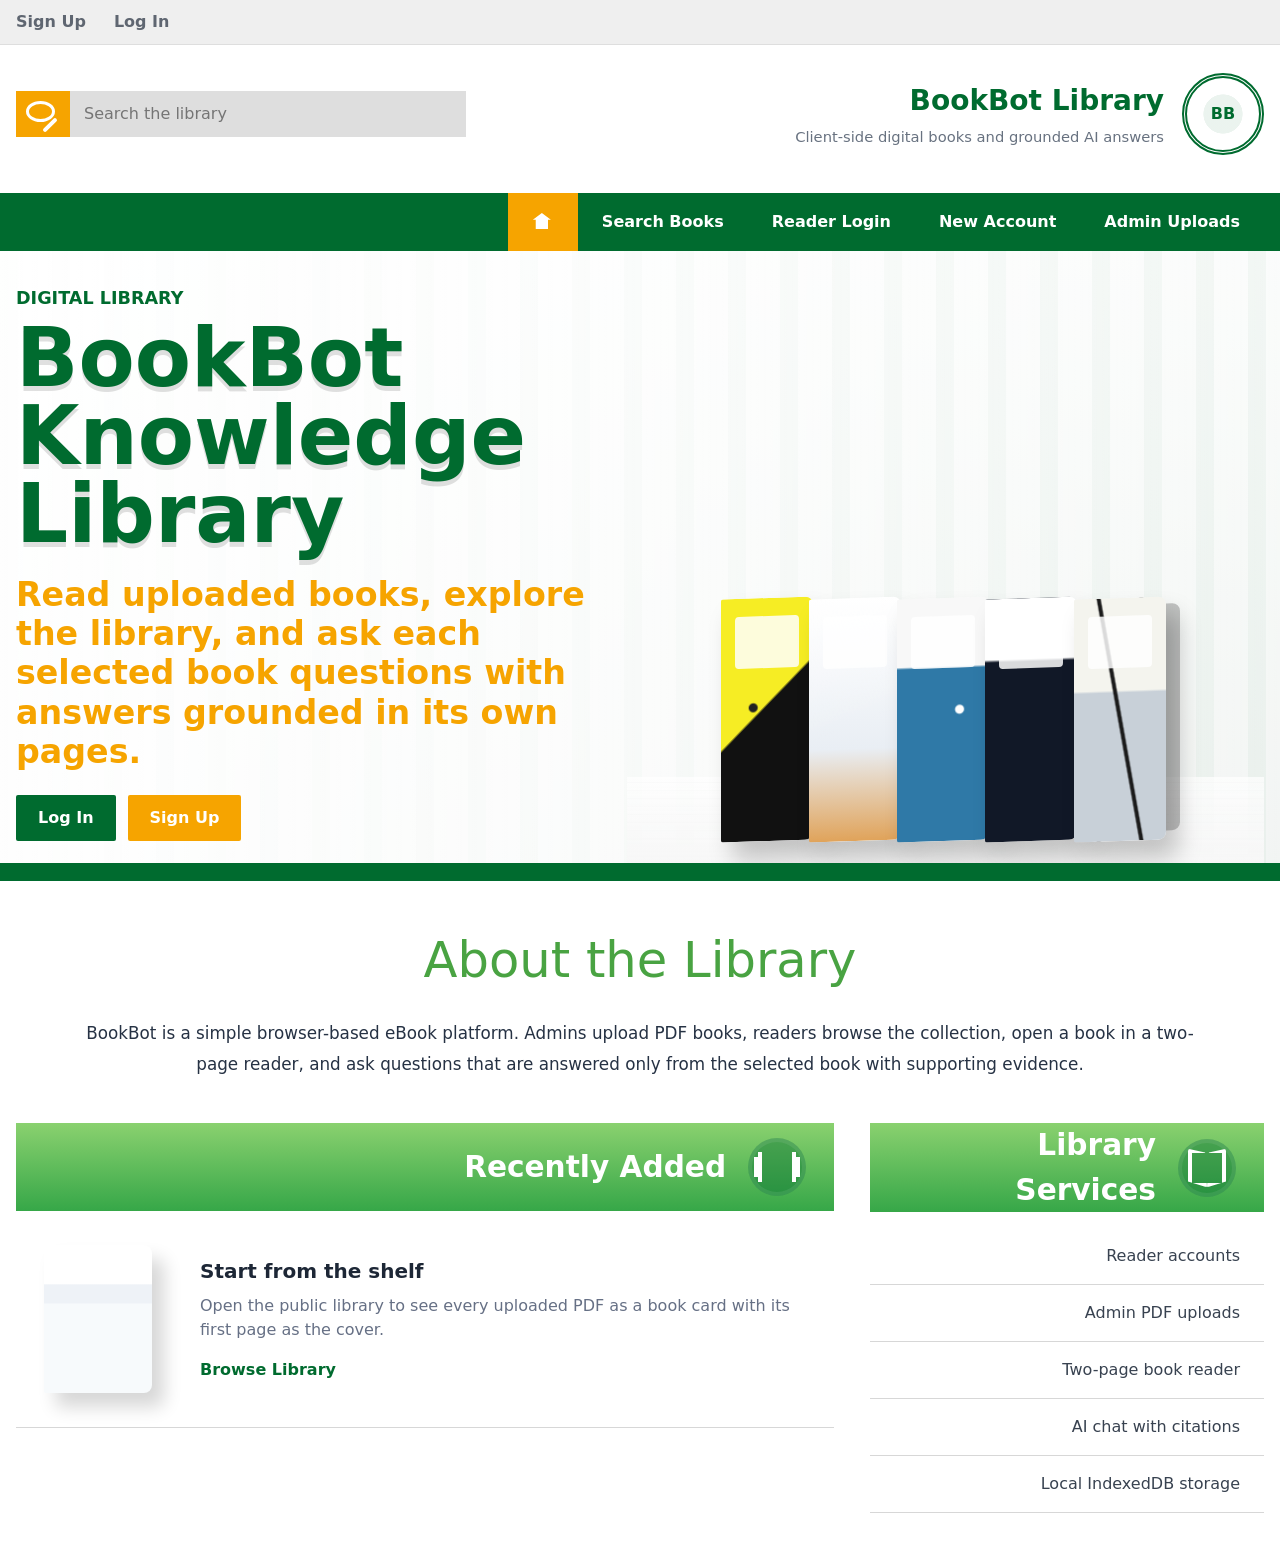
<file: index.html>
<!DOCTYPE html>
<html lang="en">
<head>
  <meta charset="UTF-8">
  <meta name="viewport" content="width=device-width, initial-scale=1.0">
  <title>BookBot Library</title>
  <link rel="stylesheet" href="styles.css">
</head>
<body class="arado-page">
  <header class="arado-site-header">
    <div class="arado-top-strip">
      <div class="arado-container arado-strip-links">
        <a href="signup.html">Sign Up</a>
        <a href="login.html">Log In</a>
      </div>
    </div>

    <div class="arado-brand-row">
      <div class="arado-container arado-brand-content">
        <form class="arado-search" action="library.html" aria-label="Search library">
          <button class="arado-search-button" type="submit" aria-label="Search"></button>
          <input name="q" type="search" placeholder="Search the library">
        </form>

        <a class="arado-brand" href="index.html" aria-label="BookBot home">
          <span class="arado-brand-copy">
            <strong>BookBot Library</strong>
            <small>Client-side digital books and grounded AI answers</small>
          </span>
          <span class="arado-logo-mark" aria-hidden="true">BB</span>
        </a>
      </div>
    </div>

    <nav class="arado-nav-bar" aria-label="Main navigation">
      <div class="arado-container arado-nav-content">
        <a class="arado-home-tile" href="index.html" aria-label="Home"></a>
        <a href="library.html">Search Books</a>
        <a href="login.html">Reader Login</a>
        <a href="signup.html">New Account</a>
        <a href="login.html">Admin Uploads</a>
      </div>
    </nav>
  </header>

  <main>
    <section class="arado-hero" aria-labelledby="homeTitle">
      <div class="arado-container arado-hero-inner">
        <div class="arado-hero-text">
          <p class="arado-hero-kicker">Digital Library</p>
          <h1 id="homeTitle">BookBot Knowledge Library</h1>
          <p>Read uploaded books, explore the library, and ask each selected book questions with answers grounded in its own pages.</p>
          <div class="arado-hero-actions">
            <a class="arado-cta" href="login.html">Log In</a>
            <a class="arado-cta secondary" href="signup.html">Sign Up</a>
          </div>
        </div>

        <div class="arado-book-showcase" aria-hidden="true">
          <span class="showcase-book yellow"></span>
          <span class="showcase-book white"></span>
          <span class="showcase-book blue"></span>
          <span class="showcase-book black"></span>
          <span class="showcase-book pencil"></span>
        </div>
      </div>
    </section>

    <section class="arado-main arado-intro" aria-labelledby="introTitle">
      <h2 id="introTitle">About the Library</h2>
      <p>
        BookBot is a simple browser-based eBook platform. Admins upload PDF books, readers browse the collection, open a book in a two-page reader, and ask questions that are answered only from the selected book with supporting evidence.
      </p>
    </section>

    <section class="arado-main arado-home-grid" aria-label="Library highlights">
      <article class="arado-section-card">
        <div class="arado-section-bar">
          <span>Recently Added</span>
          <span class="arado-section-icon books" aria-hidden="true"></span>
        </div>
        <div class="arado-feature-book">
          <div class="arado-mini-cover"></div>
          <div>
            <h3>Start from the shelf</h3>
            <p>Open the public library to see every uploaded PDF as a book card with its first page as the cover.</p>
            <a href="library.html">Browse Library</a>
          </div>
        </div>
      </article>

      <aside class="arado-section-card">
        <div class="arado-section-bar">
          <span>Library Services</span>
          <span class="arado-section-icon open-book" aria-hidden="true"></span>
        </div>
        <ul class="arado-category-list">
          <li>Reader accounts</li>
          <li>Admin PDF uploads</li>
          <li>Two-page book reader</li>
          <li>AI chat with citations</li>
          <li>Local IndexedDB storage</li>
        </ul>
      </aside>
    </section>
  </main>
</body>
</html>
</file>
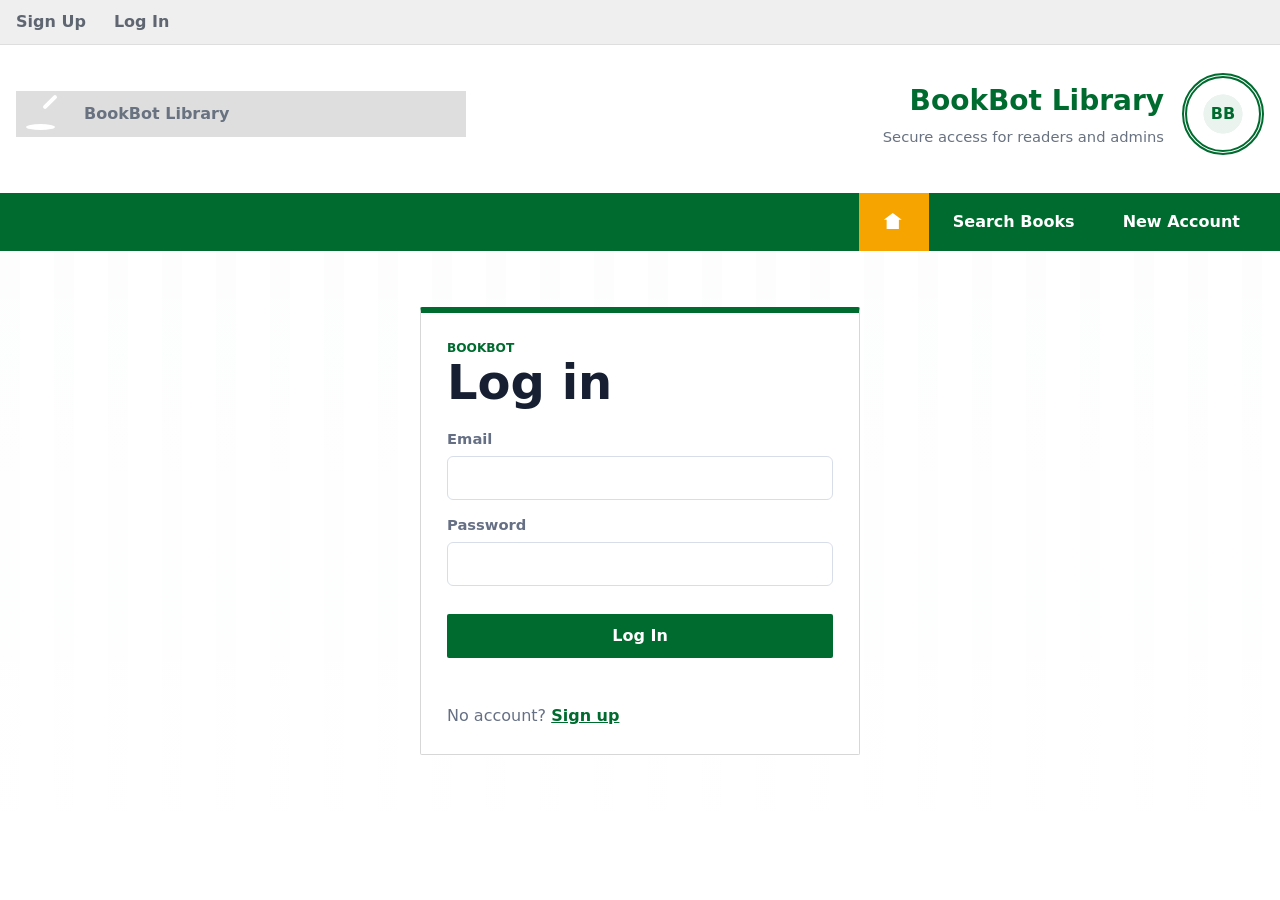
<file: login.html>
<!DOCTYPE html>
<html lang="en">
<head>
  <meta charset="UTF-8">
  <meta name="viewport" content="width=device-width, initial-scale=1.0">
  <title>Log In - BookBot</title>
  <link rel="stylesheet" href="styles.css">
</head>
<body class="arado-page arado-auth-page">
  <header class="arado-site-header">
    <div class="arado-top-strip">
      <div class="arado-container arado-strip-links">
        <a href="signup.html">Sign Up</a>
        <a href="login.html">Log In</a>
      </div>
    </div>

    <div class="arado-brand-row">
      <div class="arado-container arado-brand-content">
        <div class="arado-search muted" aria-hidden="true">
          <span class="arado-search-button"></span>
          <span class="arado-search-placeholder">BookBot Library</span>
        </div>

        <a class="arado-brand" href="index.html" aria-label="BookBot home">
          <span class="arado-brand-copy">
            <strong>BookBot Library</strong>
            <small>Secure access for readers and admins</small>
          </span>
          <span class="arado-logo-mark" aria-hidden="true">BB</span>
        </a>
      </div>
    </div>

    <nav class="arado-nav-bar" aria-label="Main navigation">
      <div class="arado-container arado-nav-content">
        <a class="arado-home-tile" href="index.html" aria-label="Home"></a>
        <a href="library.html">Search Books</a>
        <a href="signup.html">New Account</a>
      </div>
    </nav>
  </header>

  <main class="arado-auth-shell">
    <section class="auth-card arado-auth-card" aria-labelledby="loginTitle">
      <p class="eyebrow">BookBot</p>
      <h1 id="loginTitle">Log in</h1>
      <form class="auth-form" id="loginForm">
        <label>
          <span>Email</span>
          <input id="emailInput" type="email" autocomplete="email" required>
        </label>
        <label>
          <span>Password</span>
          <input id="passwordInput" type="password" autocomplete="current-password" required>
        </label>
        <button class="primary" type="submit">Log In</button>
      </form>
      <div class="status-line" id="authStatus" role="status" aria-live="polite"></div>
      <p class="auth-switch">No account? <a href="signup.html">Sign up</a></p>
    </section>
  </main>

  <script src="js/db.js"></script>
  <script src="js/auth.js"></script>
  <script src="js/login.js"></script>
</body>
</html>
</file>
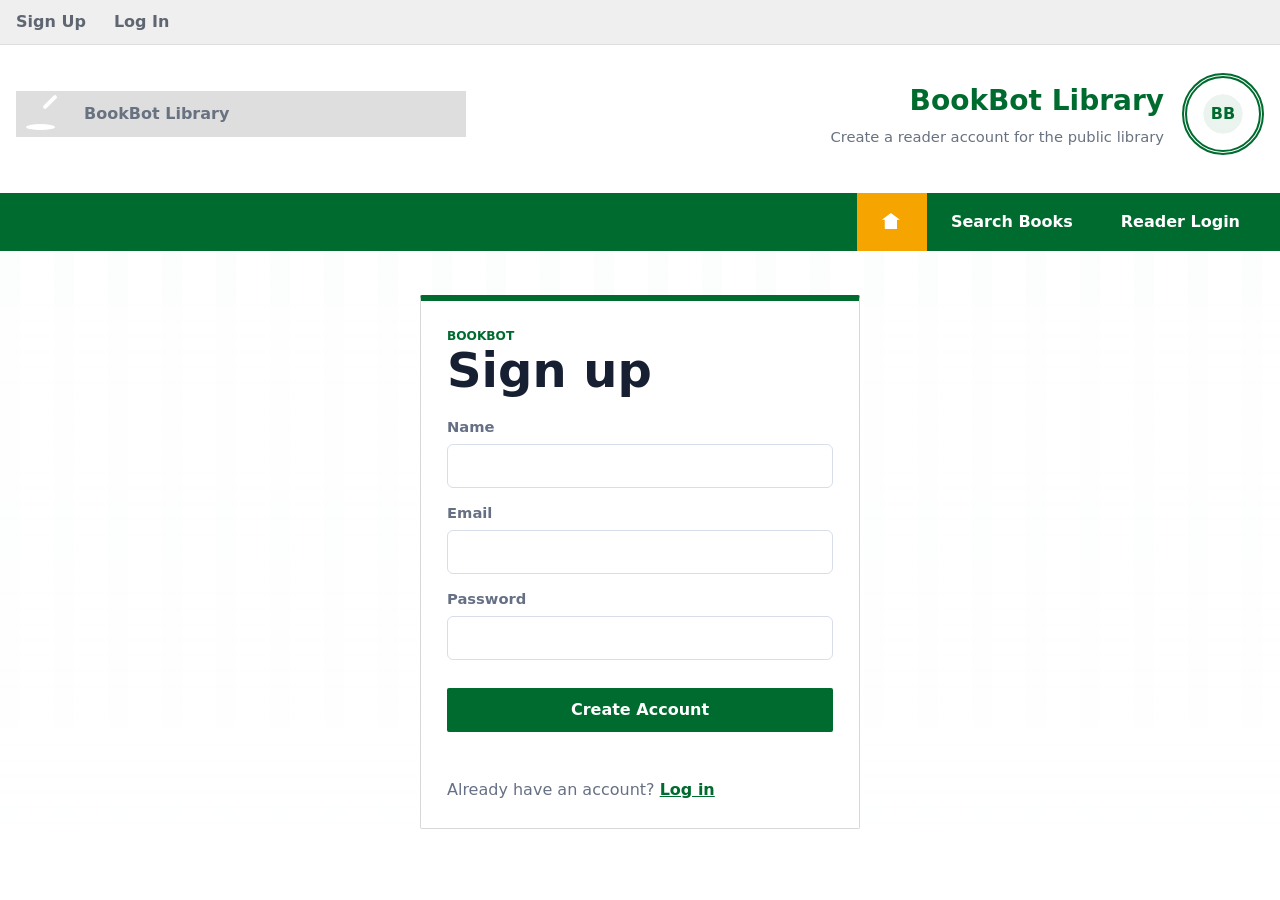
<file: signup.html>
<!DOCTYPE html>
<html lang="en">
<head>
  <meta charset="UTF-8">
  <meta name="viewport" content="width=device-width, initial-scale=1.0">
  <title>Sign Up - BookBot</title>
  <link rel="stylesheet" href="styles.css">
</head>
<body class="arado-page arado-auth-page">
  <header class="arado-site-header">
    <div class="arado-top-strip">
      <div class="arado-container arado-strip-links">
        <a href="signup.html">Sign Up</a>
        <a href="login.html">Log In</a>
      </div>
    </div>

    <div class="arado-brand-row">
      <div class="arado-container arado-brand-content">
        <div class="arado-search muted" aria-hidden="true">
          <span class="arado-search-button"></span>
          <span class="arado-search-placeholder">BookBot Library</span>
        </div>

        <a class="arado-brand" href="index.html" aria-label="BookBot home">
          <span class="arado-brand-copy">
            <strong>BookBot Library</strong>
            <small>Create a reader account for the public library</small>
          </span>
          <span class="arado-logo-mark" aria-hidden="true">BB</span>
        </a>
      </div>
    </div>

    <nav class="arado-nav-bar" aria-label="Main navigation">
      <div class="arado-container arado-nav-content">
        <a class="arado-home-tile" href="index.html" aria-label="Home"></a>
        <a href="library.html">Search Books</a>
        <a href="login.html">Reader Login</a>
      </div>
    </nav>
  </header>

  <main class="arado-auth-shell">
    <section class="auth-card arado-auth-card" aria-labelledby="signupTitle">
      <p class="eyebrow">BookBot</p>
      <h1 id="signupTitle">Sign up</h1>
      <form class="auth-form" id="signupForm">
        <label>
          <span>Name</span>
          <input id="nameInput" type="text" autocomplete="name" required>
        </label>
        <label>
          <span>Email</span>
          <input id="emailInput" type="email" autocomplete="email" required>
        </label>
        <label>
          <span>Password</span>
          <input id="passwordInput" type="password" autocomplete="new-password" minlength="6" required>
        </label>
        <button class="primary" type="submit">Create Account</button>
      </form>
      <div class="status-line" id="authStatus" role="status" aria-live="polite"></div>
      <p class="auth-switch">Already have an account? <a href="login.html">Log in</a></p>
    </section>
  </main>

  <script src="js/db.js"></script>
  <script src="js/auth.js"></script>
  <script src="js/signup.js"></script>
</body>
</html>
</file>
<file: styles.css>
:root {
  --bg: #f6f7fb;
  --surface: #ffffff;
  --ink: #172033;
  --muted: #667085;
  --line: #d8dee9;
  --primary: #2166f3;
  --primary-strong: #174fc1;
  --accent: #118a6b;
  --danger: #c23934;
  --warning: #9a6700;
  --soft-blue: #edf4ff;
  --soft-green: #eaf8f1;
  --soft-red: #fff0ef;
  --shadow: 0 18px 50px rgba(23, 32, 51, 0.08);
}

* {
  box-sizing: border-box;
}

body {
  margin: 0;
  background: var(--bg);
  color: var(--ink);
  font-family: Inter, ui-sans-serif, system-ui, -apple-system, BlinkMacSystemFont, "Segoe UI", sans-serif;
  line-height: 1.5;
}

button,
textarea,
input,
select {
  font: inherit;
}

button {
  border: 0;
  cursor: pointer;
}

button:disabled {
  cursor: not-allowed;
  opacity: 0.58;
}

h1,
h2,
h3,
p {
  margin-top: 0;
}

h1 {
  margin-bottom: 0;
  font-size: clamp(2rem, 4vw, 3rem);
  line-height: 1.05;
}

h2 {
  margin-bottom: 0;
  font-size: clamp(1.45rem, 2.4vw, 2rem);
}

h3 {
  margin-bottom: 0;
  font-size: 1.05rem;
}

.app-shell {
  min-height: 100vh;
  padding: 24px;
}

.topbar,
.view {
  max-width: 1320px;
  margin-inline: auto;
}

.topbar {
  display: flex;
  align-items: center;
  justify-content: space-between;
  gap: 16px;
  margin-bottom: 20px;
}

.admin-topbar {
  align-items: flex-start;
}

.admin-lead {
  max-width: 560px;
  margin: 8px 0 0;
  color: var(--muted);
}

.eyebrow,
.section-kicker {
  margin: 0;
  color: var(--accent);
  font-size: 0.76rem;
  font-weight: 800;
  letter-spacing: 0;
  text-transform: uppercase;
}

.nav-actions,
.mode-switch,
.reader-controls {
  display: flex;
  flex-wrap: wrap;
  align-items: center;
  gap: 8px;
}

.nav-link {
  display: inline-flex;
  min-height: 42px;
  align-items: center;
  border-radius: 6px;
  padding: 10px 14px;
  color: var(--ink);
  background: #e9edf5;
  font-weight: 800;
  text-decoration: none;
}

.nav-link:hover {
  background: #dde4f0;
}

.nav-button,
.secondary,
.primary,
.danger {
  min-height: 42px;
  border-radius: 6px;
  padding: 10px 14px;
  font-weight: 800;
}

.nav-button,
.secondary {
  color: var(--ink);
  background: #e9edf5;
}

.nav-button.active {
  color: #fff;
  background: var(--ink);
}

.primary {
  width: 100%;
  margin-top: 14px;
  color: #fff;
  background: var(--primary);
}

.primary:hover:not(:disabled) {
  background: var(--primary-strong);
}

.danger {
  color: #fff;
  background: var(--danger);
}

.ghost {
  background: transparent;
  border: 1px solid rgba(194, 57, 52, 0.35);
  color: var(--danger);
}

.full-width {
  width: 100%;
  margin-top: 10px;
}

.compact {
  min-height: 36px;
  padding: 7px 10px;
}

.view {
  display: none;
}

.view.active {
  display: block;
}

.auth-shell {
  min-height: 100vh;
  display: grid;
  place-items: center;
  padding: 24px;
}

.auth-card {
  width: min(100%, 440px);
  border: 1px solid var(--line);
  border-radius: 8px;
  background: var(--surface);
  box-shadow: var(--shadow);
  padding: 26px;
}

.auth-card h1 {
  margin-bottom: 20px;
}

.auth-form {
  display: grid;
  gap: 14px;
}

.auth-form label {
  display: grid;
  gap: 6px;
  color: var(--muted);
  font-size: 0.92rem;
  font-weight: 800;
}

.auth-form input,
.auth-form select {
  width: 100%;
  min-height: 44px;
  border: 1px solid var(--line);
  border-radius: 6px;
  background: #fff;
  color: var(--ink);
  padding: 10px 12px;
}

.auth-switch {
  margin: 14px 0 0;
  color: var(--muted);
}

.auth-switch a {
  color: var(--primary);
  font-weight: 800;
}

.home-shell {
  min-height: 100vh;
  display: grid;
  align-content: center;
  gap: 22px;
  padding: 32px 24px;
}

.home-hero {
  width: min(100%, 1120px);
  display: grid;
  grid-template-columns: minmax(320px, 1.05fr) minmax(300px, 0.95fr);
  gap: 26px;
  align-items: center;
  margin: 0 auto;
}

.home-story {
  text-align: left;
}

.home-hero h1 {
  max-width: 720px;
  margin: 8px 0 16px;
}

.home-copy {
  max-width: 620px;
  margin: 0 0 24px;
  color: var(--muted);
  font-size: 1.05rem;
}

.home-actions {
  display: flex;
  justify-content: flex-start;
  flex-wrap: wrap;
  gap: 12px;
}

.primary-link,
.secondary-link {
  display: inline-flex;
  min-width: 132px;
  min-height: 46px;
  align-items: center;
  justify-content: center;
  border-radius: 6px;
  padding: 11px 16px;
  font-weight: 850;
  text-decoration: none;
}

.primary-link {
  color: #fff;
  background: var(--primary);
}

.secondary-link {
  color: var(--ink);
  background: #e9edf5;
}

.conversation-preview,
.detail-card,
.home-quote {
  border: 1px solid var(--line);
  border-radius: 8px;
  background: var(--surface);
  box-shadow: var(--shadow);
}

.conversation-preview {
  display: grid;
  gap: 12px;
  padding: 18px;
}

.preview-header {
  display: flex;
  align-items: center;
  gap: 8px;
  color: var(--muted);
  font-size: 0.9rem;
  font-weight: 800;
}

.preview-dot {
  width: 9px;
  height: 9px;
  border-radius: 999px;
  background: var(--accent);
  box-shadow: 0 0 0 5px rgba(17, 138, 107, 0.12);
}

.bubble {
  max-width: 92%;
  border-radius: 8px;
  padding: 12px;
  font-size: 0.96rem;
}

.user-bubble {
  justify-self: end;
  color: #fff;
  background: var(--primary);
}

.bot-bubble {
  justify-self: start;
  background: var(--soft-green);
  border: 1px solid #c7ead9;
}

.evidence-chip {
  justify-self: start;
  border-radius: 999px;
  background: var(--soft-blue);
  color: var(--primary-strong);
  padding: 6px 10px;
  font-size: 0.86rem;
  font-weight: 850;
}

.home-details {
  width: min(100%, 1120px);
  display: grid;
  grid-template-columns: repeat(3, 1fr);
  gap: 14px;
  margin: 0 auto;
}

.detail-card {
  padding: 16px;
}

.detail-card h2 {
  margin-bottom: 8px;
  font-size: 1.1rem;
}

.detail-card p:last-child {
  margin-bottom: 0;
  color: var(--muted);
}

.detail-label {
  margin-bottom: 6px;
  color: var(--accent);
  font-size: 0.78rem;
  font-weight: 850;
  text-transform: uppercase;
}

.home-quote {
  width: min(100%, 1120px);
  margin: 0 auto;
  padding: 16px 18px;
}

.home-quote p {
  margin-bottom: 0;
  color: #263244;
  font-weight: 700;
}

.view-heading,
.book-view-header {
  display: flex;
  align-items: center;
  justify-content: space-between;
  gap: 16px;
  margin-bottom: 18px;
}

.book-view-header {
  align-items: flex-start;
}

.panel,
.book-card,
.source-card,
.message,
.evidence-item {
  background: var(--surface);
  border: 1px solid var(--line);
  border-radius: 8px;
  box-shadow: var(--shadow);
}

.panel {
  padding: 18px;
}

.section-heading {
  display: flex;
  justify-content: space-between;
  align-items: flex-start;
  gap: 12px;
  margin-bottom: 16px;
}

.book-count {
  min-width: 58px;
  border-radius: 999px;
  background: var(--soft-blue);
  color: var(--primary-strong);
  font-weight: 800;
  text-align: center;
  padding: 4px 10px;
}

.admin-dashboard {
  max-width: 1320px;
  margin-inline: auto;
}

.admin-stats {
  display: grid;
  grid-template-columns: repeat(3, minmax(180px, 1fr));
  gap: 14px;
  margin-bottom: 18px;
}

.admin-stat {
  border: 1px solid var(--line);
  border-radius: 8px;
  background: var(--surface);
  box-shadow: var(--shadow);
  padding: 16px;
}

.admin-stat-label {
  display: block;
  margin-bottom: 6px;
  color: var(--muted);
  font-size: 0.82rem;
  font-weight: 850;
  text-transform: uppercase;
}

.admin-stat strong {
  display: block;
  font-size: clamp(1.2rem, 2vw, 1.65rem);
  overflow-wrap: anywhere;
}

.admin-layout {
  display: grid;
  grid-template-columns: minmax(300px, 0.85fr) minmax(420px, 1.15fr);
  gap: 18px;
  align-items: start;
}

.admin-upload-card,
.admin-library-panel {
  min-height: 100%;
}

.drop-zone {
  display: grid;
  min-height: 170px;
  place-content: center;
  gap: 4px;
  padding: 20px;
  border: 1px dashed #9db7e8;
  border-radius: 8px;
  background: #fbfdff;
  text-align: center;
  transition: border-color 160ms ease, background 160ms ease;
}

.drop-zone.is-dragging {
  border-color: var(--primary);
  background: var(--soft-blue);
}

.admin-drop-zone {
  min-height: 220px;
  border-style: solid;
  background:
    linear-gradient(180deg, rgba(237, 244, 255, 0.72), rgba(255, 255, 255, 0.95));
}

.upload-mark {
  display: inline-grid;
  width: 54px;
  height: 54px;
  place-items: center;
  justify-self: center;
  border-radius: 8px;
  color: #fff;
  background: var(--primary);
  font-size: 0.82rem;
  font-weight: 900;
}

.drop-zone input {
  position: absolute;
  width: 1px;
  height: 1px;
  opacity: 0;
  pointer-events: none;
}

.drop-title {
  font-weight: 800;
}

.selected-files {
  display: flex;
  flex-wrap: wrap;
  gap: 8px;
  min-height: 38px;
  margin-top: 12px;
  color: var(--muted);
  font-size: 0.9rem;
}

.selected-file-pill {
  display: inline-flex;
  max-width: 100%;
  align-items: center;
  border: 1px solid #cfe0ff;
  border-radius: 999px;
  background: var(--soft-blue);
  color: var(--primary-strong);
  padding: 6px 10px;
  font-weight: 800;
  overflow-wrap: anywhere;
}

.admin-actions {
  display: grid;
  grid-template-columns: 1fr;
  gap: 10px;
  margin-top: 8px;
}

.admin-actions .primary,
.admin-actions .danger {
  width: 100%;
  margin-top: 0;
}

.drop-meta,
.status-line,
.book-meta,
.book-subtitle,
.source-meta,
.evidence-meta,
.page-indicator {
  color: var(--muted);
  font-size: 0.9rem;
}

.status-line {
  min-height: 22px;
  margin-top: 10px;
}

.status-line.error {
  color: var(--danger);
}

.status-line.success {
  color: var(--accent);
}

.status-line.warning {
  color: var(--warning);
}

.library-grid {
  display: grid;
  grid-template-columns: repeat(auto-fill, minmax(230px, 1fr));
  gap: 16px;
}

.book-card {
  display: grid;
  min-height: 320px;
  padding: 16px;
  cursor: pointer;
  align-content: start;
  transition: transform 160ms ease, border-color 160ms ease;
}

.book-card:hover,
.book-card:focus-visible {
  border-color: #a8bce6;
  outline: none;
  transform: translateY(-2px);
}

.book-cover {
  display: grid;
  width: 100%;
  aspect-ratio: 3 / 4;
  place-content: center;
  border-radius: 6px;
  color: #fff;
  background: linear-gradient(135deg, #2166f3, #118a6b);
  font-weight: 900;
  overflow: hidden;
}

.book-cover.has-thumbnail {
  align-content: start;
  background: #eef1f6;
  border: 1px solid var(--line);
}

.book-cover canvas {
  width: 100% !important;
  height: 100% !important;
  object-fit: cover;
  object-position: top center;
}

.book-card-title,
.book-name {
  margin: 12px 0 6px;
  font-weight: 850;
  overflow-wrap: anywhere;
}

.book-list {
  list-style: none;
  padding: 0;
  margin: 0;
  display: grid;
  gap: 10px;
}

.admin-book-list {
  gap: 12px;
}

.book-item {
  display: flex;
  justify-content: space-between;
  gap: 10px;
  align-items: center;
  border: 1px solid var(--line);
  border-radius: 8px;
  padding: 12px;
  background: #fff;
}

.admin-book-item {
  align-items: center;
  padding: 14px;
}

.admin-book-main {
  display: flex;
  min-width: 0;
  align-items: center;
  gap: 12px;
}

.admin-book-index {
  display: inline-grid;
  flex: 0 0 42px;
  width: 42px;
  height: 42px;
  place-items: center;
  border-radius: 8px;
  background: var(--soft-green);
  color: var(--accent);
  font-size: 0.82rem;
  font-weight: 900;
}

.admin-book-actions {
  display: flex;
  align-items: center;
  gap: 10px;
}

.admin-book-date {
  color: var(--muted);
  font-size: 0.86rem;
  white-space: nowrap;
}

.admin-empty {
  background: #fbfdff;
}

.admin-page {
  background: #eef2f7;
}

.admin-console {
  display: grid;
  grid-template-columns: 260px minmax(0, 1fr);
  min-height: 100vh;
}

.admin-sidebar {
  position: sticky;
  top: 0;
  display: flex;
  height: 100vh;
  flex-direction: column;
  gap: 22px;
  border-right: 1px solid #ccd6e3;
  background: #111827;
  color: #fff;
  padding: 22px;
}

.admin-brand {
  display: flex;
  align-items: center;
  gap: 12px;
  color: #fff;
  text-decoration: none;
}

.admin-brand-mark {
  display: grid;
  width: 42px;
  height: 42px;
  place-items: center;
  border-radius: 8px;
  background: var(--primary);
  font-weight: 900;
}

.admin-brand strong,
.admin-brand small {
  display: block;
}

.admin-brand small {
  color: #a8b3c7;
  font-size: 0.82rem;
}

.admin-side-nav {
  display: grid;
  gap: 8px;
}

.admin-side-nav a {
  border-radius: 6px;
  color: #cbd5e1;
  padding: 10px 12px;
  font-weight: 800;
  text-decoration: none;
}

.admin-side-nav a.active,
.admin-side-nav a:hover {
  color: #fff;
  background: rgba(255, 255, 255, 0.1);
}

.admin-sidebar-note {
  margin-top: auto;
  border: 1px solid rgba(255, 255, 255, 0.14);
  border-radius: 8px;
  background: rgba(255, 255, 255, 0.06);
  padding: 12px;
}

.admin-sidebar-note span {
  display: block;
  margin-bottom: 6px;
  color: #fff;
  font-weight: 850;
}

.admin-sidebar-note p {
  margin-bottom: 0;
  color: #a8b3c7;
  font-size: 0.88rem;
}

.admin-main {
  min-width: 0;
  padding: 26px;
}

.admin-commandbar {
  display: flex;
  align-items: flex-start;
  justify-content: space-between;
  gap: 18px;
  margin-bottom: 20px;
}

.admin-commandbar h1 {
  margin-bottom: 0;
}

.admin-command-actions {
  display: flex;
  flex-wrap: wrap;
  gap: 8px;
}

.admin-dashboard-v2 {
  display: grid;
  grid-template-columns: minmax(320px, 0.82fr) minmax(460px, 1.18fr);
  grid-template-areas:
    "upload stats"
    "upload table";
  gap: 18px;
}

.admin-hero-panel,
.admin-stats-v2 article,
.admin-table-panel {
  border: 1px solid #d5deea;
  border-radius: 8px;
  background: #fff;
  box-shadow: var(--shadow);
}

.admin-hero-panel {
  grid-area: upload;
  padding: 20px;
}

.admin-hero-copy p:last-child {
  margin-bottom: 16px;
  color: var(--muted);
}

.admin-drop-zone-v2 {
  min-height: 260px;
  border: 1px solid #b8cae8;
  background: linear-gradient(180deg, #f3f7ff, #fff);
}

.admin-actions-v2 {
  display: grid;
  gap: 10px;
  margin-top: 12px;
}

.admin-actions-v2 .primary,
.admin-actions-v2 .danger {
  width: 100%;
  margin-top: 0;
}

.admin-stats-v2 {
  grid-area: stats;
  display: grid;
  grid-template-columns: repeat(3, minmax(0, 1fr));
  gap: 12px;
}

.admin-stats-v2 article {
  padding: 16px;
}

.admin-stats-v2 span,
.admin-row-label,
.admin-table-caption {
  display: block;
  color: var(--muted);
  font-size: 0.78rem;
  font-weight: 850;
  text-transform: uppercase;
}

.admin-stats-v2 strong {
  display: block;
  margin-top: 6px;
  font-size: clamp(1.15rem, 2vw, 1.45rem);
  overflow-wrap: anywhere;
}

.admin-table-panel {
  grid-area: table;
  overflow: hidden;
}

.admin-table-header {
  display: flex;
  justify-content: space-between;
  gap: 12px;
  align-items: flex-start;
  border-bottom: 1px solid var(--line);
  padding: 18px;
}

.admin-book-table {
  list-style: none;
  margin: 0;
  padding: 0;
}

.admin-table-row {
  display: grid;
  grid-template-columns: minmax(260px, 1.4fr) 92px 104px 120px 86px;
  gap: 12px;
  align-items: center;
  border-bottom: 1px solid var(--line);
  padding: 14px 18px;
}

.admin-table-row:last-child {
  border-bottom: 0;
}

.admin-book-title-cell {
  display: flex;
  min-width: 0;
  align-items: center;
  gap: 12px;
}

.admin-book-cell strong {
  display: block;
  margin-top: 4px;
}

.admin-table-row .book-name {
  margin: 0 0 4px;
}

.admin-table-row .delete-book {
  min-width: 0;
}

.book-name {
  margin-top: 0;
}

.delete-book {
  min-width: 74px;
  min-height: 34px;
  padding: 7px 10px;
  border-radius: 6px;
  color: var(--danger);
  background: var(--soft-red);
  font-weight: 800;
}

.empty-state {
  border: 1px dashed var(--line);
  border-radius: 8px;
  padding: 16px;
  color: var(--muted);
  background: #fbfbfc;
}

.empty-state.hidden,
.hidden {
  display: none;
}

.book-workspace {
  display: grid;
  grid-template-columns: minmax(420px, 1.15fr) minmax(340px, 0.85fr);
  grid-template-areas:
    "reader chat"
    "reader evidence";
  gap: 18px;
  align-items: start;
}

.reader-panel {
  grid-area: reader;
  min-height: 720px;
}

.book-workspace.reading-layout {
  grid-template-columns: 1fr;
  grid-template-areas: "reader";
}

.chat-panel {
  grid-area: chat;
  display: none;
  min-height: 500px;
  flex-direction: column;
  padding: 0;
  overflow: hidden;
}

.chat-panel.active {
  display: flex;
}

.chat-heading {
  margin-bottom: 0;
  padding: 18px 18px 12px;
  border-bottom: 1px solid var(--line);
  background: #fbfdff;
}

.evidence-panel {
  grid-area: evidence;
  display: none;
}

.evidence-panel.active {
  display: block;
}

.reader-panel {
  display: none;
}

.reader-panel.active {
  display: block;
}

.reader-toolbar {
  display: flex;
  justify-content: space-between;
  align-items: center;
  gap: 12px;
  margin-bottom: 12px;
}

.pdf-stage {
  min-height: 580px;
  display: grid;
  place-items: start center;
  overflow-x: hidden;
  overflow-y: auto;
  border: 1px solid var(--line);
  border-radius: 8px;
  background: #eef1f6;
  padding: 18px;
}

.pdf-spread {
  display: flex;
  justify-content: center;
  align-items: flex-start;
  gap: 18px;
  width: 100%;
  max-width: 100%;
}

#leftPdfCanvas,
#rightPdfCanvas {
  max-width: 100%;
  height: auto;
  background: #fff;
  box-shadow: 0 10px 30px rgba(23, 32, 51, 0.16);
}

.reader-text-spread {
  display: none;
  width: 100%;
  grid-template-columns: repeat(2, minmax(260px, 1fr));
  gap: 14px;
}

.reader-text-page {
  white-space: pre-wrap;
  overflow-wrap: anywhere;
  border-radius: 8px;
  background: #fff;
  padding: 20px;
  box-shadow: 0 10px 30px rgba(23, 32, 51, 0.08);
}

.chat-thread {
  flex: 1;
  display: flex;
  flex-direction: column;
  gap: 12px;
  min-height: 330px;
  max-height: 480px;
  overflow: auto;
  padding: 16px 18px;
  background: linear-gradient(180deg, #fbfdff 0%, #f7f9fc 100%);
}

.message {
  max-width: 88%;
  padding: 12px 14px;
  box-shadow: none;
}

.message.user {
  align-self: flex-end;
  background: var(--soft-blue);
  border-color: #cfe0ff;
}

.message.answer {
  align-self: flex-start;
  background: #fff;
}

.message-label {
  margin: 0 0 8px;
  color: var(--muted);
  font-size: 0.82rem;
  font-weight: 850;
  text-transform: uppercase;
  letter-spacing: 0;
}

.message-text {
  margin: 0;
  white-space: pre-wrap;
  overflow-wrap: anywhere;
}

.sources {
  display: grid;
  gap: 10px;
  margin-top: 12px;
}

.source-card {
  padding: 12px;
  background: var(--soft-green);
  border-color: #c7ead9;
  box-shadow: none;
}

.source-title {
  margin: 0 0 6px;
  font-weight: 850;
  overflow-wrap: anywhere;
}

.source-excerpt,
.evidence-text {
  margin: 8px 0 0;
  color: #263244;
}

.source-excerpt {
  font-size: 0.94rem;
}

.chat-form {
  display: grid;
  grid-template-columns: 1fr 96px;
  gap: 10px;
  margin-top: 0;
  padding: 14px 18px 8px;
  border-top: 1px solid var(--line);
  background: #fff;
}

.composer {
  display: grid;
  gap: 6px;
}

.chat-form textarea {
  width: 100%;
  min-height: 72px;
  max-height: 170px;
  resize: vertical;
  border: 1px solid var(--line);
  border-radius: 8px;
  padding: 12px;
  color: var(--ink);
  background: #fbfdff;
}

.chat-form textarea:focus {
  outline: 2px solid rgba(33, 102, 243, 0.16);
  border-color: #9db7e8;
}

.chat-form .primary {
  height: 72px;
  margin-top: 0;
}

.chat-panel > .status-line {
  margin: 0;
  padding: 0 18px 12px;
  background: #fff;
}

.composer-meta {
  color: var(--muted);
  font-size: 0.78rem;
}

.chat-empty {
  display: grid;
  gap: 10px;
  border: 1px dashed #c8d4e8;
  border-radius: 8px;
  background: #fff;
  padding: 16px;
}

.chat-empty-title {
  margin-bottom: 0;
  font-weight: 850;
}

.chat-empty-copy {
  margin-bottom: 0;
  color: var(--muted);
  font-size: 0.94rem;
}

.prompt-chips {
  display: flex;
  flex-wrap: wrap;
  gap: 8px;
}

.prompt-chips button {
  min-height: 34px;
  border: 1px solid #cfe0ff;
  border-radius: 999px;
  background: var(--soft-blue);
  color: var(--primary-strong);
  padding: 7px 10px;
  font-weight: 800;
}

.prompt-chips button:hover {
  border-color: #9db7e8;
  background: #dfeaff;
}

.evidence-stack {
  display: grid;
  gap: 10px;
}

.evidence-item {
  overflow: hidden;
  box-shadow: none;
}

.evidence-item summary {
  padding: 12px;
  cursor: pointer;
  font-weight: 850;
}

.evidence-body {
  border-top: 1px solid var(--line);
  padding: 12px;
}

.evidence-text {
  white-space: pre-wrap;
  overflow-wrap: anywhere;
}

.loader {
  display: inline-flex;
  align-items: center;
  gap: 8px;
}

.loader::before {
  content: "";
  width: 14px;
  height: 14px;
  border: 2px solid #b8c6dd;
  border-top-color: var(--primary);
  border-radius: 50%;
  animation: spin 700ms linear infinite;
}

@keyframes spin {
  to {
    transform: rotate(360deg);
  }
}

@media (max-width: 1100px) {
  .admin-console {
    grid-template-columns: 1fr;
  }

  .admin-sidebar {
    position: static;
    height: auto;
  }

  .admin-dashboard-v2 {
    grid-template-columns: 1fr;
    grid-template-areas:
      "stats"
      "upload"
      "table";
  }

  .admin-table-row {
    grid-template-columns: minmax(220px, 1fr) repeat(3, 90px) 80px;
  }

  .book-workspace {
    grid-template-columns: 1fr;
    grid-template-areas:
      "reader"
      "chat"
      "evidence";
  }

  .reader-panel {
    min-height: 560px;
  }
}

@media (max-width: 780px) {
  .app-shell {
    padding: 14px;
  }

  .topbar,
  .view-heading,
  .book-view-header,
  .reader-toolbar {
    align-items: stretch;
    flex-direction: column;
  }

  .admin-layout {
    grid-template-columns: 1fr;
  }

  .admin-main {
    padding: 14px;
  }

  .admin-commandbar,
  .admin-table-header {
    align-items: stretch;
    flex-direction: column;
  }

  .admin-stats-v2 {
    grid-template-columns: 1fr;
  }

  .admin-table-row {
    grid-template-columns: 1fr;
  }

  .admin-book-cell {
    display: flex;
    justify-content: space-between;
    gap: 12px;
  }

  .admin-book-title-cell {
    justify-content: flex-start;
  }

  .admin-stats {
    grid-template-columns: 1fr;
  }

  .chat-form {
    grid-template-columns: 1fr;
  }

  .chat-form .primary {
    height: auto;
  }

  .book-item {
    align-items: stretch;
    flex-direction: column;
  }

  .admin-book-actions {
    justify-content: space-between;
  }

  .home-hero,
  .home-details {
    grid-template-columns: 1fr;
  }

  .home-story {
    text-align: center;
  }

  .home-copy,
  .home-hero h1 {
    margin-left: auto;
    margin-right: auto;
  }

  .home-actions {
    justify-content: center;
  }

  .pdf-spread,
  .reader-text-spread {
    grid-template-columns: 1fr;
    flex-direction: column;
    align-items: center;
  }
}

/* Arado-inspired public library theme */
.arado-page {
  --arado-green: #006b2f;
  --arado-green-dark: #005423;
  --arado-green-soft: #3ca548;
  --arado-orange: #f6a400;
  --arado-gray: #eeeeee;
  --arado-border: #d9d9d9;
  --arado-text: #172033;
  --arado-muted: #667085;
  background: #ffffff;
  color: var(--arado-text);
}

.arado-page .hidden {
  display: none !important;
}

.arado-page h1,
.arado-page h2,
.arado-page h3 {
  letter-spacing: 0;
}

.arado-container,
.arado-main {
  width: min(100% - 32px, 1424px);
  margin-inline: auto;
}

.arado-top-strip {
  min-height: 44px;
  border-bottom: 1px solid #dedede;
  background: #efefef;
}

.arado-strip-links {
  display: flex;
  min-height: 44px;
  align-items: center;
  justify-content: flex-start;
  gap: 28px;
}

.arado-strip-links a,
.arado-text-button {
  color: #5f6671;
  background: transparent;
  font-weight: 700;
  text-decoration: none;
}

.arado-strip-links a:hover,
.arado-text-button:hover {
  color: var(--arado-green);
}

.arado-brand-row {
  background: #fff;
  padding: 28px 0 38px;
}

.arado-brand-content {
  display: flex;
  align-items: center;
  justify-content: space-between;
  gap: 28px;
}

.arado-brand {
  display: flex;
  align-items: center;
  gap: 18px;
  color: var(--arado-green);
  text-align: right;
  text-decoration: none;
}

.arado-brand-copy strong,
.arado-brand-copy small {
  display: block;
}

.arado-brand-copy strong {
  font-size: clamp(1.2rem, 2.2vw, 1.75rem);
  font-weight: 700;
}

.arado-brand-copy small {
  margin-top: 4px;
  color: #687280;
  font-size: 0.92rem;
}

.arado-logo-mark {
  display: grid;
  width: 82px;
  height: 82px;
  place-items: center;
  border: 5px double var(--arado-green);
  border-radius: 999px;
  color: var(--arado-green);
  background:
    radial-gradient(circle at center, rgba(0, 107, 47, 0.08) 0 38%, transparent 39%),
    #fff;
  font-weight: 900;
}

.arado-search {
  display: flex;
  width: min(450px, 100%);
  min-height: 46px;
  background: #dedede;
}

.arado-search input {
  min-width: 0;
  flex: 1;
  border: 0;
  background: transparent;
  padding: 0 14px;
  color: var(--arado-text);
}

.arado-search input:focus {
  outline: 2px solid rgba(246, 164, 0, 0.32);
  outline-offset: 2px;
}

.arado-search.muted {
  align-items: center;
}

.arado-search-placeholder {
  padding-inline: 14px;
  color: #687280;
  font-weight: 700;
}

.arado-search-button {
  position: relative;
  display: block;
  flex: 0 0 54px;
  width: 54px;
  border: 0;
  background: var(--arado-orange);
}

.arado-search-button::before {
  content: "";
  position: absolute;
  inset: 10px 15px 15px 10px;
  border: 3px solid #fff;
  border-radius: 50%;
}

.arado-search-button::after {
  content: "";
  position: absolute;
  right: 11px;
  bottom: 10px;
  width: 18px;
  height: 4px;
  border-radius: 999px;
  background: #fff;
  transform: rotate(-45deg);
  transform-origin: center;
}

.arado-nav-bar {
  background: var(--arado-green);
}

.arado-nav-content {
  display: flex;
  min-height: 58px;
  align-items: center;
  justify-content: flex-end;
  gap: 0;
}

.arado-nav-content a,
.arado-nav-button {
  display: inline-flex;
  min-height: 58px;
  align-items: center;
  justify-content: center;
  color: #fff;
  background: transparent;
  padding: 0 24px;
  font-weight: 800;
  text-decoration: none;
}

.arado-nav-content a:hover,
.arado-nav-button:hover,
.arado-nav-button.active {
  background: rgba(255, 255, 255, 0.12);
}

.arado-home-tile {
  position: relative;
  flex: 0 0 70px;
  background: var(--arado-orange) !important;
}

.arado-home-tile::before {
  content: "";
  position: absolute;
  top: 20px;
  left: 25px;
  width: 18px;
  height: 16px;
  background: #fff;
  clip-path: polygon(50% 0, 100% 42%, 84% 42%, 84% 100%, 16% 100%, 16% 42%, 0 42%);
}

.arado-hero {
  min-height: 360px;
  border-bottom: 18px solid var(--arado-green);
  background:
    linear-gradient(90deg, rgba(255, 255, 255, 0.97) 0%, rgba(255, 255, 255, 0.82) 45%, rgba(255, 255, 255, 0.42) 100%),
    repeating-linear-gradient(90deg, rgba(0, 107, 47, 0.06) 0 18px, rgba(255, 255, 255, 0.08) 18px 52px),
    linear-gradient(180deg, #f7faf8 0%, #e7ece9 100%);
  overflow: hidden;
}

.arado-hero-inner {
  display: grid;
  grid-template-columns: minmax(320px, 0.95fr) minmax(420px, 1.05fr);
  gap: 34px;
  align-items: end;
  min-height: 360px;
  padding: 34px 0 0;
}

.arado-hero-text {
  align-self: center;
  padding-bottom: 22px;
}

.arado-hero-kicker {
  margin-bottom: 8px;
  color: var(--arado-green);
  font-size: 1.1rem;
  font-weight: 900;
  text-transform: uppercase;
}

.arado-hero h1 {
  max-width: 740px;
  color: var(--arado-green);
  font-size: clamp(2.7rem, 6.4vw, 5.8rem);
  font-weight: 900;
  line-height: 0.95;
  text-shadow: 0 5px 0 rgba(0, 0, 0, 0.12);
}

.arado-hero p:not(.arado-hero-kicker) {
  max-width: 720px;
  margin: 22px 0 0;
  color: var(--arado-orange);
  font-size: clamp(1.25rem, 2.6vw, 2.45rem);
  font-weight: 900;
  line-height: 1.18;
}

.arado-hero-actions {
  display: flex;
  flex-wrap: wrap;
  gap: 12px;
  margin-top: 24px;
}

.arado-cta {
  display: inline-flex;
  min-height: 46px;
  align-items: center;
  justify-content: center;
  border-radius: 2px;
  background: var(--arado-green);
  color: #fff;
  padding: 10px 22px;
  font-weight: 900;
  text-decoration: none;
}

.arado-cta.secondary {
  background: var(--arado-orange);
}

.arado-book-showcase {
  position: relative;
  display: flex;
  align-items: flex-end;
  justify-content: center;
  min-height: 302px;
  padding-bottom: 22px;
}

.arado-book-showcase::after {
  content: "";
  position: absolute;
  right: 0;
  bottom: 0;
  left: 0;
  height: 86px;
  background:
    linear-gradient(180deg, rgba(255, 255, 255, 0.72), #f7f7f7),
    repeating-linear-gradient(0deg, rgba(0, 0, 0, 0.04) 0 1px, transparent 1px 8px);
}

.showcase-book {
  position: relative;
  z-index: 1;
  display: block;
  width: clamp(68px, 7.2vw, 116px);
  height: clamp(190px, 19vw, 285px);
  margin-left: -4px;
  border-radius: 2px 8px 8px 2px;
  box-shadow: 12px 18px 24px rgba(0, 0, 0, 0.22);
  transform: skewY(-2deg);
}

.showcase-book::before {
  content: "";
  position: absolute;
  inset: 18px 14px auto;
  height: 52px;
  border-radius: 4px;
  background: rgba(255, 255, 255, 0.84);
}

.showcase-book::after {
  content: "";
  position: absolute;
  right: -14px;
  top: 7px;
  bottom: 9px;
  width: 14px;
  border-radius: 0 8px 8px 0;
  background: rgba(0, 0, 0, 0.22);
}

.showcase-book.yellow {
  background:
    radial-gradient(circle at 35% 45%, #222 0 4px, transparent 5px),
    linear-gradient(135deg, #f6ed24 0 45%, #111 46% 100%);
}

.showcase-book.white {
  background:
    linear-gradient(160deg, rgba(255, 255, 255, 0.35), transparent 52%),
    linear-gradient(180deg, #ffffff, #e9eef4 62%, #e0a35a);
}

.showcase-book.blue {
  background:
    radial-gradient(circle at 68% 46%, #fff 0 4px, transparent 5px),
    linear-gradient(180deg, #f8f8f8 0 28%, #2f79a7 29% 100%);
}

.showcase-book.black {
  background:
    linear-gradient(180deg, #ffffff 0 25%, #111827 26% 100%),
    #111827;
}

.showcase-book.pencil {
  background:
    linear-gradient(80deg, transparent 0 48%, #1b1b1b 49% 51%, transparent 52%),
    linear-gradient(180deg, #f4f4ee 0 38%, #c8d0d8 39% 100%);
}

.arado-main {
  padding: 42px 0;
}

.arado-intro {
  text-align: center;
}

.arado-intro h2 {
  margin-bottom: 20px;
  color: #49a342;
  font-size: clamp(2rem, 4vw, 3.1rem);
  font-weight: 500;
}

.arado-intro p {
  max-width: 1120px;
  margin: 0 auto;
  color: #263244;
  font-size: 1.05rem;
  line-height: 1.9;
}

.arado-home-grid {
  display: grid;
  grid-template-columns: minmax(0, 1.35fr) minmax(300px, 0.65fr);
  gap: 36px;
  padding-top: 0;
}

.arado-section-card {
  min-width: 0;
}

.arado-section-bar {
  display: flex;
  min-height: 88px;
  align-items: center;
  justify-content: flex-end;
  gap: 22px;
  background: linear-gradient(180deg, #8ad16f 0%, #36a748 100%);
  color: #fff;
  padding: 0 28px;
  font-size: clamp(1.25rem, 2.4vw, 1.85rem);
  font-weight: 900;
  text-align: right;
}

.arado-wide-bar {
  justify-content: space-between;
  margin-bottom: 24px;
}

.arado-wide-bar .book-count {
  background: rgba(255, 255, 255, 0.18);
  color: #fff;
}

.arado-section-icon {
  display: grid;
  flex: 0 0 58px;
  width: 58px;
  height: 58px;
  place-items: center;
  border-radius: 999px;
  background: rgba(0, 107, 47, 0.42);
  box-shadow: inset 0 0 0 4px rgba(255, 255, 255, 0.08);
}

.arado-section-icon::before {
  content: "";
  width: 30px;
  height: 30px;
  border: 4px solid #fff;
}

.arado-section-icon.books::before {
  border-width: 0 4px 0 4px;
  box-shadow: -9px 0 0 -5px #fff, 9px 0 0 -5px #fff;
}

.arado-section-icon.open-book::before {
  border-radius: 2px;
  clip-path: polygon(0 0, 45% 10%, 50% 100%, 55% 10%, 100% 0, 100% 86%, 55% 100%, 50% 100%, 45% 100%, 0 86%);
}

.arado-feature-book {
  display: grid;
  grid-template-columns: 132px 1fr;
  gap: 24px;
  align-items: center;
  padding: 34px 28px;
  border-bottom: 1px solid #d7d7d7;
}

.arado-feature-book h3 {
  margin-bottom: 8px;
  color: #1d2736;
  font-size: 1.25rem;
}

.arado-feature-book p {
  color: var(--arado-muted);
}

.arado-feature-book a {
  color: var(--arado-green);
  font-weight: 900;
  text-decoration: none;
}

.arado-mini-cover {
  width: 108px;
  height: 148px;
  border-radius: 2px 8px 8px 2px;
  background:
    linear-gradient(180deg, #ffffff 0 26%, #eef2f7 27% 39%, #f7fafc 40% 100%),
    #fff;
  box-shadow: 12px 14px 18px rgba(0, 0, 0, 0.16);
}

.arado-category-list {
  list-style: none;
  margin: 0;
  padding: 16px 0 0;
}

.arado-category-list li {
  border-bottom: 1px solid #d7d7d7;
  color: #384250;
  padding: 16px 24px;
  text-align: right;
}

.arado-library-shell {
  min-height: 460px;
}

.arado-library-page .library-grid {
  grid-template-columns: repeat(auto-fill, minmax(220px, 1fr));
  gap: 22px;
}

.arado-library-page .book-card {
  border-color: #d7d7d7;
  border-radius: 2px;
  box-shadow: none;
}

.arado-library-page .book-card:hover,
.arado-library-page .book-card:focus-visible {
  border-color: var(--arado-green-soft);
  box-shadow: 0 12px 30px rgba(0, 107, 47, 0.12);
}

.arado-library-page .book-cover {
  border-radius: 2px;
  background: linear-gradient(145deg, var(--arado-green), var(--arado-orange));
}

.arado-reader-label {
  max-width: min(580px, 100%);
  border-left: 6px solid var(--arado-orange);
  background: #f2f2f2;
  padding: 12px 16px;
}

.arado-reader-label span,
.arado-reader-label strong,
.arado-reader-label small {
  display: block;
}

.arado-reader-label span {
  color: var(--arado-green);
  font-size: 0.78rem;
  font-weight: 900;
  text-transform: uppercase;
}

.arado-reader-label strong {
  color: #1d2736;
  font-size: clamp(1.05rem, 2vw, 1.45rem);
  overflow-wrap: anywhere;
}

.arado-reader-label small {
  color: var(--arado-muted);
}

.arado-book-page .panel,
.arado-auth-card {
  border-color: #d7d7d7;
  border-radius: 2px;
  box-shadow: none;
}

.arado-book-page .reader-toolbar,
.arado-book-page .chat-heading {
  border-bottom: 4px solid var(--arado-green);
}

.arado-book-page .primary,
.arado-auth-page .primary {
  border-radius: 2px;
  background: var(--arado-green);
}

.arado-book-page .primary:hover:not(:disabled),
.arado-auth-page .primary:hover:not(:disabled) {
  background: var(--arado-green-dark);
}

.arado-auth-shell {
  display: grid;
  min-height: 560px;
  place-items: center;
  padding: 44px 16px;
  background:
    linear-gradient(180deg, rgba(255, 255, 255, 0.82), rgba(255, 255, 255, 0.98)),
    repeating-linear-gradient(90deg, rgba(0, 107, 47, 0.06) 0 20px, transparent 20px 54px);
}

.arado-auth-card {
  border-top: 6px solid var(--arado-green);
}

.arado-auth-card .eyebrow,
.arado-auth-card .auth-switch a {
  color: var(--arado-green);
}

@media (max-width: 980px) {
  .arado-brand-content,
  .arado-hero-inner,
  .arado-home-grid {
    grid-template-columns: 1fr;
  }

  .arado-brand-content {
    display: grid;
  }

  .arado-brand {
    justify-content: space-between;
    order: -1;
    text-align: left;
  }

  .arado-hero-inner {
    gap: 8px;
  }

  .arado-book-showcase {
    min-height: 220px;
  }

  .arado-nav-content {
    justify-content: flex-start;
    overflow-x: auto;
  }
}

@media (max-width: 680px) {
  .arado-container,
  .arado-main {
    width: min(100% - 20px, 1424px);
  }

  .arado-brand-row {
    padding: 20px 0;
  }

  .arado-logo-mark {
    width: 62px;
    height: 62px;
    border-width: 4px;
  }

  .arado-nav-content a,
  .arado-nav-button {
    min-height: 52px;
    padding: 0 14px;
    white-space: nowrap;
  }

  .arado-home-tile {
    flex-basis: 56px;
  }

  .arado-home-tile::before {
    left: 19px;
  }

  .arado-hero {
    min-height: 0;
  }

  .arado-hero-inner {
    min-height: 0;
    padding-top: 28px;
  }

  .arado-hero h1 {
    font-size: clamp(2.25rem, 15vw, 4rem);
  }

  .arado-hero p:not(.arado-hero-kicker) {
    font-size: clamp(1.1rem, 6vw, 1.7rem);
  }

  .arado-book-showcase {
    justify-content: flex-start;
    min-height: 190px;
    overflow: hidden;
  }

  .showcase-book {
    width: 62px;
    height: 168px;
  }

  .arado-section-bar {
    min-height: 70px;
    padding: 0 16px;
  }

  .arado-feature-book {
    grid-template-columns: 1fr;
    padding: 24px 16px;
  }

  .arado-reader-label {
    width: 100%;
  }
}
</file>
